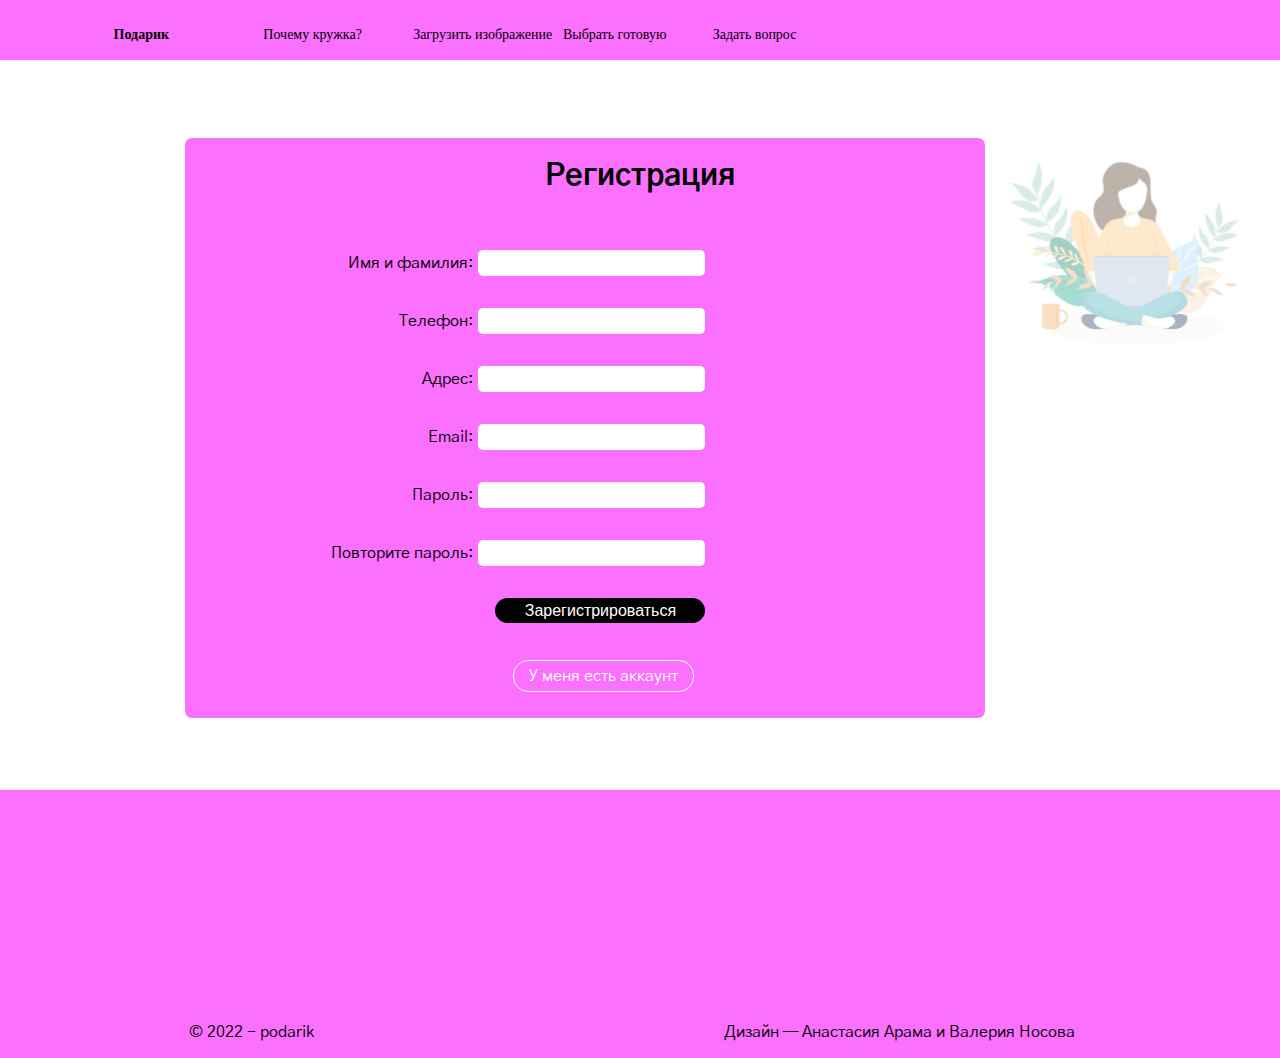
<file: registration.html>
<!DOCTYPE html>
<html lang="en">

<head>
    <meta charset="UTF-8">
    <meta http-equiv="X-UA-Compatible" content="IE=edge">
    <meta name="viewport" content="width=device-width, initial-scale=1.0">
    <title>practpro</title>
    <link rel="preconnect" href="https://fonts.googleapis.com">
    <link rel="preconnect" href="https://fonts.gstatic.com" crossorigin>
    <link href="https://fonts.googleapis.com/css2?family=Gothic+A1:wght@100;300;400&display=swap" rel="stylesheet">
    <link rel="stylesheet" type="text/css" href="css/style.css">
</head>

<body>
    <div class="header">
        <div class="wrapper">
            <ul class="nav">
                <li><a style="font-weight: 700;" href="index.html">Подарик</a></li>
                <li><a href="index.html">Почему кружка?</a></li>
                <li><a href="index.html">Загрузить изображение</a></li>
                <li><a href="index.html">Выбрать готовую</a></li>
                <li><a href="index.html">Задать вопрос</a></li>
            </ul>
        </div>
    </div>
    <div class="banner8">
        <div class="wrapper">
            <div class="navigation">
                <img class="girlR" src="image/girl.svg" alt="Girl">
            </div>
            <div class="cl">

                <div class="reg1">
                    <div class="title2">
                        <h1 class="h1h1">Регистрация</h1>
                    </div>
                    <form class="vh1" action="lichkabrab.html">
                        <p>Имя и фамилия: <input style="border-radius: 5px;" type="text" name="login"></p>
                        <p>Телефон: <input style="border-radius: 5px;" type="tel" name="login"></p>
                        <p>Адрес: <input style="border-radius: 5px;" type="text" name="login"></p>
                        <p>Email: <input style="border-radius: 5px;" type="email" name="login"></p>
                        <p>Пароль: <input style="border-radius: 5px;" type="password" name="pass"></p>
                        <p>Повторите пароль: <input style="border-radius: 5px;" type="password" name="pass"></p>
                        <p><input class="kk" type="submit" value="Зарегистрироваться"></p>

                    </form>
                    <div class="registr">
                        <a class="vhod" href="input.html">У меня есть аккаунт</a>
                    </div>
                </div>
            </div>

        </div>

    </div>
    <div class="footer3">
        <div class="wrapper">
            <ul class="rk1">
                <li>
                    <p>© 2022 - podarik</p>
                </li>
                <li>
                    <p>Дизайн — Анастасия Арама и Валерия Носова</p>
                </li>
            </ul>


        </div>
    </div>



</body>

</html>
</file>
<file: css/style.css>
body {
    background-color: #FC70FF;
    font-family: 'Gothic A1';
    max-width: 100%;
    height: auto;
}

.wrapper {
    padding-left: 15px;
    padding-right: 15px;
    max-width: 89%;
    margin: 0 auto;
    position: relative;
}

.header {
    position: absolute;
    background-color: #FC70FF;
    height: 30px;
}

.bunner0 {
    background-color: #FB20FF;
    position: absolute;
    height: 470px;
    width: 100%;
    left: 0px;
    top: 60px;

}

.banner1 {
    position: absolute;
    height: 540px;
    left: 0px;
    top: 530px;
    background-color: #DFDEC5;
}

.banner2 {
    position: absolute;
    height: 540px;
    top: 1070px;
    left: 0px;
    width: 100%;
    background-color: #000000;
}

.banner3 {
    position: absolute;
    height: 280px;
    left: 0px;
    top: 1610px;
    width: 100%;
    background-color: #FB20FF;

}

.banner4 {
    position: absolute;
    width: 100%;
    height: 600px;
    left: 0px;
    top: 1890px;
    background: #ffffff;
}

.banner6 {
    position: absolute;
    width: 100%;
    height: 250px;
    left: 0px;
    top: 2490px;
    background-color: #FB20FF;
}

.footer {
    position: relative;
    z-index: 1;
    width: 100%;
    height: 15px;
    left: 0px;
    top: 2720px;
    background-color: #FC70FF;
}

.nav {
    display: flex;
    list-style-type: none;

    /*padding-left: 0;
    font-weight: 400;
    margin-bottom: 10px;*/


}

.nav>li {
    padding-left: 0px;
    margin-left: 0px;
    width: 170px;
}

.nav>li>a {
    text-decoration: none;
    top: 33.33%;
    bottom: 38.33%;
    font-family: 'Roboto';
    font-style: normal;
    font-weight: 400px;
    font-size: 14px;
    line-height: 16px;
    color: #000000;
}

.text1 {
    position: absolute;
}

.h1 {
    position: absolute;
    left: 10.58%;
    right: 71.25%;
    top: 21.28%;
    bottom: 53.19%;

    font-family: 'Roboto';
    font-style: normal;
    font-weight: 700;
    font-size: 55px;
    line-height: 60px;
    /* or 109% */


    color: #000000;
}

.h2 {
    position: absolute;
    left: 10.58%;
    right: 69.33%;
    top: 49.79%;
    bottom: 43.19%;

    font-family: 'Roboto';
    font-style: normal;
    font-weight: 400;
    font-size: 28px;
    line-height: 33px;
    /* identical to box height */


    color: #000000;
}

.big_cup {
    position: absolute;
    left: 41.5%;
    right: 3.83%;
    top: 12.77%;
    bottom: 0.21%;
}

.big_cup2 {
    position: absolute;
    left: 35%;
    right: 56.67%;
    top: 45.86%;
    bottom: -5.29%
}

.button {
    position: absolute;
    left: 10.83%;
    right: 72.92%;
    top: 61.7%;
    bottom: 27.66%;


    border: none;
    color: white;
    padding: 8px 28px;
    text-align: center;
    text-decoration: none;
    font-size: 16px;
    margin: 4px 2px;
    -webkit-transition-duration: 0.4s;
    /* Safari */
    transition-duration: 0.4s;
    cursor: pointer;
}

.button5 {
    background-color: #000000;
    color: #FB20FF;
    border: 2px solid #000000;

}

.button5:hover {
    background-color: #000000;
    color: white;
}

a.idTop:hover {
    opacity: 1;
}

.h2_ban1 {
    position: absolute;
    left: 10.75%;
    right: 63.83%;
    top: 14.81%;
    bottom: 56.85%;

    font-family: 'PT Sans Caption';
    font-style: normal;
    font-weight: 700;
    font-size: 38px;
    line-height: 49px;

    color: #000000;
}

.rk {
    display: flex;
    z-index: 2;
    position: relative;
    list-style-type: none;
    /*padding-left: 200px;
    font-weight: 400;
    margin-bottom: 50px;*/
    left: 5.75%;
    right: 12.5%;
    top: 48.7%;
    bottom: 15.93%;
}

.rk>li {
    width: 15%;
    padding-left: 55px;
    margin-top: 220px;
}

.rk>li>p {
    padding-top: 105px;
    padding-bottom: 105px;
    padding-left: 20px;
    padding-right: 20px;
    background-color: #F3F3F3;
    text-decoration: none;

    color: #2c2c2c;
    border: 1px solid #FFFFFF;
    border-radius: 5px;
}

.text2 {
    position: absolute;
}

.h1_2 {
    position: absolute;
    left: 180.67%;
    right: -113.08%;
    top: 17.86%;
    bottom: 48.81%;

    font-family: 'PT Sans Caption';
    font-style: normal;
    font-weight: 700;
    font-size: 55px;
    line-height: 60px;
    /* or 109% */


    color: #FFFFFF;
}

.h2_2 {
    position: absolute;
    left: 180.67%;
    right: -113.08%;
    top: 321.07%;
    bottom: -218.32%;

    font-family: 'PT Sans';
    font-style: normal;
    font-weight: 400;
    font-size: 21px;
    line-height: 25px;
    width: 59%;


    color: #FFFFFF;

}

.button2 {
    position: absolute;
    left: 180.83%;
    right: -124.83%;
    top: 434.29%;
    bottom: -399.79%;


    border: none;
    color: white;
    padding: 8px 28px;
    text-align: center;
    text-decoration: none;
    font-size: 16px;
    margin: 4px 2px;
    -webkit-transition-duration: 0.4s;
    /* Safari */
    transition-duration: 0.4s;
    cursor: pointer;
}

.button6 {
    background-color: #000000;
    color: #FB20FF;
    border: 1px solid #FB20FF;
}

.button6:hover {
    background-color: #000000;
    color: white;
}

.text3 {
    position: absolute;
    left: 10.83%;
    right: 53.92%;
    top: 226.32%;
    bottom: -265.79%;
}

.h1_3 {
    font-family: 'PT Sans Caption';
    font-style: normal;
    font-weight: 700;
    font-size: 55px;
    line-height: 60px;
    width: 300px;
}

.h1_4 {
    position: absolute;
    left: 0.83%;
    /*right: 55.92%;*/
    top: 10.32%;

    font-family: 'PT Sans Caption';
    font-style: normal;
    font-weight: 700;
    font-size: 55px;
    line-height: 60px;
}

.h56 {
    position: relative;
    left: 165.83%;
    padding-top: 35.32%;
    /*right: 45.92%;
    
    bottom: -50.79%;*/

    font-family: 'PT Sans Caption';
    font-style: normal;
    font-weight: 300;
    font-size: 20px;
    line-height: 60px;
}

.text4 {
    position: absolute;
    left: 10.83%;
    top: -30%;
    width: auto;
    /*right: 10.92%;*/

}

.h5 {
    position: relative;
    left: 55.75%;
    right: 15.58%;
    padding-top: 4.74%;


    font-family: 'PT Sans Caption';
    font-style: normal;
    font-weight: 600;
    font-size: 35px;
    line-height: 55px;
    /* or 42% */


    color: #110000;
}

.h4 {
    position: absolute;
    left: 50.75%;
    right: 20.58%;
    top: 74.74%;
    bottom: -13.11%;

    font-family: 'PT Sans Caption';
    font-style: normal;
    font-weight: 700;
    font-size: 130px;
    line-height: 55px;
    /* or 42% */


    color: #110000;
}

.rk1 {
    display: flex;
    z-index: 2;
    position: relative;
    list-style-type: none;
    /*padding-left: 200px;
    font-weight: 400;
    margin-bottom: 50px;*/
    left: 5.75%;
    /*right: 12.5%;
    top: 8.7%;*/
    bottom: 5.93%;
}

.rk1>li {
    width: 50%;

}

.rk1>li>p {
    text-decoration: none;


}



.H4 {
    position: relative;
    width: 700px;
    right: 20px;
    top: 226.32%;
    padding-top: 150px;
    bottom: -265.79%;
}

.h4_1 {
    position: absolute;
    left: 49.33%;
    right: 0.83%;
    top: 35.45%;
    bottom: 49.39%;

    font-family: 'PT Sans Caption';
    font-style: normal;
    font-weight: 700;
    font-size: 38px;
    line-height: 49px;
    /* or 42% */


    color: #110000;
}

.h4_2 {
    position: absolute;
    left: 50.26%;
    right: 10.72%;
    top: 103.33%;
    bottom: -60.3%;

    font-family: 'PT Sans Caption';
    font-style: normal;
    font-weight: 400;
    font-size: 16px;
    line-height: 21px;
    /* or 42% */


    color: #110000;
}

.diag {
    padding: 5px 10px;
}

.container {
    width: 600px;
    margin: 0 auto;
}



::-webkit-scrollbar {
    width: 2px;
    height: 2px;
}

::-webkit-scrollbar-button {
    width: 2px;
    height: 2px;
}

div {
    box-sizing: border-box;
}


.content {
    position: absolute;
    width: 1000px;
    height: 400px;
    margin: 50px auto;
    overflow: auto;
    column-count: 4;
}

.text5 {
    position: absolute;
    left: 10.22%;
    right: 64.45%;
    top: 17.46%;
    bottom: 70.6%;

    font-family: 'PT Sans Caption';
    font-style: normal;
    font-weight: 700;
    font-size: 38px;
    line-height: 40px;
    /* or 105% */


    color: #000000;
}

.text6 {
    position: absolute;
    left: 56.61%;
    right: 14.39%;
    top: 25.67%;
    bottom: 70.45%;

    font-family: 'PT Sans';
    font-style: normal;
    font-weight: 400;
    font-size: 20px;
    line-height: 26px;
    /* identical to box height */

    text-align: right;

    color: #000000;
}

.ban5 {
    margin-top: 100px;
}

.banner7 {
    position: absolute;
    height: 605px;
    width: 100%;
    left: 0px;
    top: 60px;
    background-color: #fff;
    background-repeat: no-repeat;
    background-size: auto;
    background-position: center;
    color: #000000;
    /*padding-top: 0px;
    padding-bottom: 0px;
    top: 5%;
    height: 460px;*/
}

.footer2 {
    position: absolute;
    z-index: 1;
    width: 100%;
    height: 15px;
    left: 0px;
    top: 90%;
    background-color: #FC70FF;
}

.reg {
    position: relative;
    margin-left: 100px;
    margin-top: 10%;
    border-radius: 7px;
    width: 800px;
    height: 350px;
    background-color: #FC70FF;
}

.girlR {
    position: absolute;
    width: 250px;
    height: 250px;
    right: -40px;
    opacity: 0.5;
    z-index: 0;
    top: 60px;
}

.cl {
    display: flex;
    position: relative;

}

.kk {
    position: absolute;
    background: #000000;
    color: white;
    width: 210px;
    height: 25px;
    border-radius: 15px;
    margin-left: -210px;
}

.title2 {
    padding-top: 10px;
    padding-left: 220px;
    font-style: normal;
    font-weight: 700;
    font-size: 16px;
    line-height: 107.9%;
    color: #000000;
    font-family: 'Gothic A1';
    font-size: 15px;
}

.kn {
    margin-top: 20px;
    text-decoration: none;
    color: #ffffff;
    border: 1px solid #FFFFFF;
    border-radius: 15px;
    margin-left: 315px;
    text-align: center;
    padding-top: 5px;
    border-radius: 15px;
    display: block;
    font-family: 'Gothic A1';
    font-size: 16px;
    padding-left: 0px;
    width: 200px;
}



.banner8 {
    position: absolute;
    height: 730px;
    width: 100%;
    left: 0px;
    top: 60px;
    background-color: #fff;
    background-repeat: no-repeat;
    background-size: auto;
    background-position: center;
    color: #000000;
    /*padding-top: 0px;
    padding-bottom: 0px;
    top: 5%;
    height: 460px;*/
}

.footer3 {
    position: absolute;
    z-index: 1;
    width: 100%;
    height: 15px;
    left: 0px;
    top: 110%;
    background-color: #FC70FF;
}

.reg1 {
    position: relative;
    margin-left: 100px;
    margin-top: 7%;
    border-radius: 7px;
    width: 800px;
    height: 580px;
    background-color: #FC70FF;
}

.vhod {
    position: absolute;
    text-decoration: none;
    border: 1px solid #FFFFFF;
    border-radius: 15px;
    top: 90%;
    left: 41%;
    color: #FFFFFF;
    padding: 5px 15px;
}





.navigation {
    display: flex;
    align-items: center;
    justify-content: space-between;
    padding-right: 100px;
    padding-top: -50px;

}

.kn2 {
    list-style-type: none;
    border: 1px solid #FFFFFF;
    border-radius: 15px;
    background-color: #01089F;
    color: #FFFFFF;
    font-family: 'Gothic A1';
    margin-right: 130px;
    width: 160px;
    height: 37px;
}

.opis {
    height: 60px;
}

.bel {
    position: absolute;
    z-index: 2;
    margin-left: 300px;
    margin-top: 170px;
    border-radius: 5px;
    width: 600px;
    height: 300px;
    background-color: #ffffff;
}

.bel1 {
    position: relative;
    margin-left: 100px;
    margin-top: 20px;
    border-radius: 5px;
    width: 900px;
    height: 300px;
    background-color: #ffffff;
    border: 1px solid #4040406e;
}

.knop {
    display: flex;
    list-style-type: none;
    text-decoration: none;
    padding-left: 0;
    font-weight: 400;
    margin-left: 40px;
    margin-top: -5px;
}

.nav1 {
    display: flex;
    list-style-type: none;
    padding-left: 0;
    font-weight: 400;
}

.nav1>li {
    padding-left: 20px;
    margin-left: 21px;
    padding-right: 20px;
    margin-right: 21px;
    border: 1px solid #FFFFFF;
    box-sizing: border-box;
    border-radius: 15px;
}

.nav1>li>a {
    position: relative;
    text-decoration: none;
    color: #FFFFFF;
    font-style: normal;
    font-weight: 400;
    font-size: 14px;
    line-height: 18px;
    text-align: center;

}


.title {
    padding-top: 30px;
    padding-left: 240px;
    font-style: normal;
    font-weight: 700;
    font-size: 16px;
    line-height: 107.9%;
}



form {
    background-position: left;
    width: 400px;
    margin: auto;
    margin-top: 250px;
}

input {
    padding: 4px 10px;
    border: 0;
    font-size: 16px;
}

.search {
    position: absolute;
    width: 600px;
    height: 25px;
    left: 260px;
    top: 160px;
    text-size-adjust: 18px;
    background: #FFFFFF;
    border-radius: 7px;
}

.submit {
    position: absolute;
    width: 60px;
    height: 33px;
    left: 820px;
    top: 160px;
    background: #01089F;
    border-radius: 0px 15px 15px 0px;
    background-color: #01089F;
    color: #ffffff;
    border-radius: 0 7px 7px 0;
}

.vak {
    display: flex;
    padding-left: 25px;
    text-decoration: none;
    font-size: 25px;
    color: #F0F0F0;
    border: 1px solid #fff;
    font-family: 'Gothic A1';
    border-radius: 15px;
    text-align: center;
    width: 125px;
    margin-top: 85px;
    margin-left: 455px;
}

.poisk {
    background-color: #f3f3f3;
    width: 1170px;
    height: 100px;
    margin-top: -220px;

    border-radius: 5px;
}

.po {
    position: absolute;
    width: 600px;
    height: 25px;
    right: 350px;
    top: 120px;
    text-size-adjust: 18px;
    background: #FFFFFF;
    border-radius: 7px;
}

.isk {
    position: absolute;
    width: 60px;
    height: 33px;
    background: #01089F;
    top: 120px;
    right: 300px;
    background-color: #01089F;
    color: #ffffff;

    border-radius: 0 7px 7px 0;
}

.picter {
    position: absolute;
    width: 330px;
    height: 300px;
    left: 20px;
    top: 130px;
}

.picter2 {
    position: absolute;
    width: 780px;
    height: 650px;
    left: -270px;
    top: 40px;
    z-index: 0;
}

.picter3 {
    position: absolute;
    width: 700px;
    height: 550px;
    left: -240px;
    top: 240px;
}

.page {
    height: 600px;
    padding-top: 20px;
    align-items: center;
    padding-bottom: 10px;
}


.h1h {
    padding-left: 40px;
}

.h12h {
    padding-left: 40px;
    color: #404040;
    position: absolute;
    width: 300px;
    height: 300px;
    right: 450px;

    top: 20px;
}

.h1h1 {
    padding-left: 140px;
}

.h13h {
    padding-left: 40px;
    color: #404040;
    position: absolute;
    width: 300px;
    height: 300px;
    right: 400px;

    top: 20px;
}

.mp {

    padding-left: 300px;

}

.reklamaN {
    position: relative;

    margin-top: 50px;
    height: 100px;
    padding: 5px 5px;
    left: 0px;
    font: 20px;
    background: #e4dede;
    font-family: 'Gothic A1';
    text-align: center;
    color: #000000;
}

.reklamaN0 {
    position: relative;

    top: 60px;
    height: 100px;
    padding: 5px 5px;
    left: 0px;
    font: 20px;
    background: #e4dede;
    font-family: 'Gothic A1';
    text-align: center;
    color: #000000;
}

.reklamaN2 {
    position: relative;

    margin-top: 80px;
    height: 90px;
    padding: 5px 5px;
    left: 0px;
    font: 20px;
    background: #e4dede;
    font-family: 'Gothic A1';
    text-align: center;
    color: #000000;
}

.reklamaN6 {
    position: relative;

    margin-top: 30px;
    height: 90px;
    padding: 5px 5px;
    left: 0px;
    font: 20px;
    background: #e4dede;
    font-family: 'Gothic A1';
    text-align: center;
    color: #000000;
}

.reklamaN3 {
    position: relative;
    margin-top: 80px;
    height: 500px;
    width: 150px;
    padding: 5px 5px;
    left: 0px;
    font: 20px;
    background: #e4dede;
    font-family: 'Gothic A1';
    text-align: center;
    color: #000000;
    display: inline-block;
}

.reklamaN4 {
    position: relative;
    margin-top: 80px;
    height: 500px;
    width: 150px;
    padding: 5px 5px;
    left: 25px;
    right: 0px;
    font: 20px;
    background: #e4dede;
    font-family: 'Gothic A1';
    text-align: center;
    color: #000000;
    display: inline-block;
}

.reklamaN11 {
    position: relative;
    margin-top: 20px;
    height: 400px;
    width: 150px;
    padding: 5px 5px;
    left: 0px;
    font: 20px;
    background: #e4dede;
    font-family: 'Gothic A1';
    text-align: center;
    color: #000000;
    display: inline-block;
}

.reklamaN12 {
    position: relative;
    margin-top: 20px;
    height: 400px;
    width: 150px;
    padding: 5px 5px;
    left: 25px;
    right: 0px;
    font: 20px;
    background: #e4dede;
    font-family: 'Gothic A1';
    text-align: center;
    color: #000000;
    display: inline-block;
}

.reklamaN5 {
    position: relative;

    bottom: -240px;
    height: 90px;
    padding: 5px 5px;
    left: 0px;
    font: 20px;
    background: #e4dede;
    font-family: 'Gothic A1';
    text-align: center;
    color: #000000;
}

.reklamaN7 {
    position: relative;

    margin-top: 200px;
    height: 90px;
    padding: 5px 5px;
    left: 0px;
    font: 20px;
    background: #e4dede;
    font-family: 'Gothic A1';
    text-align: center;
    color: #000000;
}

.picter11 {
    position: absolute;
    width: 140px;
    height: 170px;
    left: 20px;
    top: 120px;
}

.picter22 {
    position: absolute;
    width: 170px;
    height: 200px;
    left: 210px;
    top: 260px;
}

.picter4 {
    position: absolute;
    width: 180px;
    height: 210px;
    left: 1000px;
    top: -50px;
}

.vopr {
    position: absolute;
    width: 400px;
    height: 362px;
    left: 730px;
    top: 120px;
}

.btn {
    padding-left: 400px;
}

.btn1 {
    display: block;
    color: #01089F;
    text-decoration: none;
    font-size: 25px;
    max-width: 300px;
    border: 2px solid #fff;
    border-radius: 7px;
    border-color: #01089F;
    padding: 16px 0px;
    line-height: 107.9%;
    text-align: center;
    list-style-type: none;
}

.rs {
    width: 200px;
    height: 200px;
}

.btn3 {
    padding-top: 70px;
    padding-left: 300px;
    display: flex;
}

.btn4 {
    display: block;
    color: #01089F;
    text-decoration: none;
    font-size: 25px;
    max-width: 300px;
    border: 2px solid #fff;
    border-radius: 7px;
    border-color: #01089F;
    padding: 16px 0px;
    line-height: 107.9%;
    text-align: center;
    list-style-type: none;
    width: 250px;
    margin-left: 40px;
}



.regR {
    position: relative;
    margin-left: 25px;
    margin-top: 50px;
    border-radius: 7px;
    width: 800px;
    height: 650px;
    background-color: #d14a5d;
}

.regS {
    position: relative;
    margin-left: 25px;
    margin-top: 50px;
    border-radius: 7px;
    width: 800px;
    height: 820px;
    background-color: #d14a5d;
}

.regV {
    position: relative;
    margin-left: 25px;
    margin-top: 50px;
    border-radius: 7px;
    width: 800px;
    height: 550px;
    background-color: #d14a5d;
}

.regV1 {
    position: relative;
    margin-left: 25px;
    margin-top: 80px;
    border-radius: 7px;
    width: 800px;
    height: 500px;
    background-color: #d14a5d;
}

.vh {
    margin-top: 50px;
    margin-right: 510px;
}

.vh>p {

    display: inline-block;
    text-align: right;
    font-family: 'Gothic A1';
    font-size: 16px;
    padding-left: 20px;
    width: 500px;
}

.vh8 {
    margin-top: 80px;
    margin-right: 410px;
}

.vh8>p {

    display: inline-block;
    text-align: right;
    font-family: 'Gothic A1';
    font-size: 16px;
    padding-left: 20px;
    width: 600px;
}

.vh9 {
    margin-top: 30px;
    margin-right: 610px;

}

.vh9>p {

    display: inline-block;
    text-align: left;
    color: #000000;
    font-family: 'Gothic A1';
    font-size: 16px;
    padding-left: 30px;
    width: 500px;
}

.vh1 {
    margin-top: 50px;
    margin-right: 510px;
}

.vh1>p {

    display: inline-block;
    text-align: right;
    font-family: 'Gothic A1';
    font-size: 16px;
    padding-left: 20px;
    width: 500px;
}




.cl1 {
    display: flex;
    padding-left: 430px;
}

.back {
    margin-top: 20px;
    margin-left: 50px;
    text-decoration: none;
    color: #ffffff;
    display: block;
    font-family: 'Gothic A1';
    font-size: 25px;
    padding-left: 0px;
}

.hh1 {
    margin-top: -100px;
    color: #404040;
    font-family: 'Gothic A1';
    font-size: 30px;
}

/*Адаптивность нужно сделать/доделать/убрать*/
</file>
